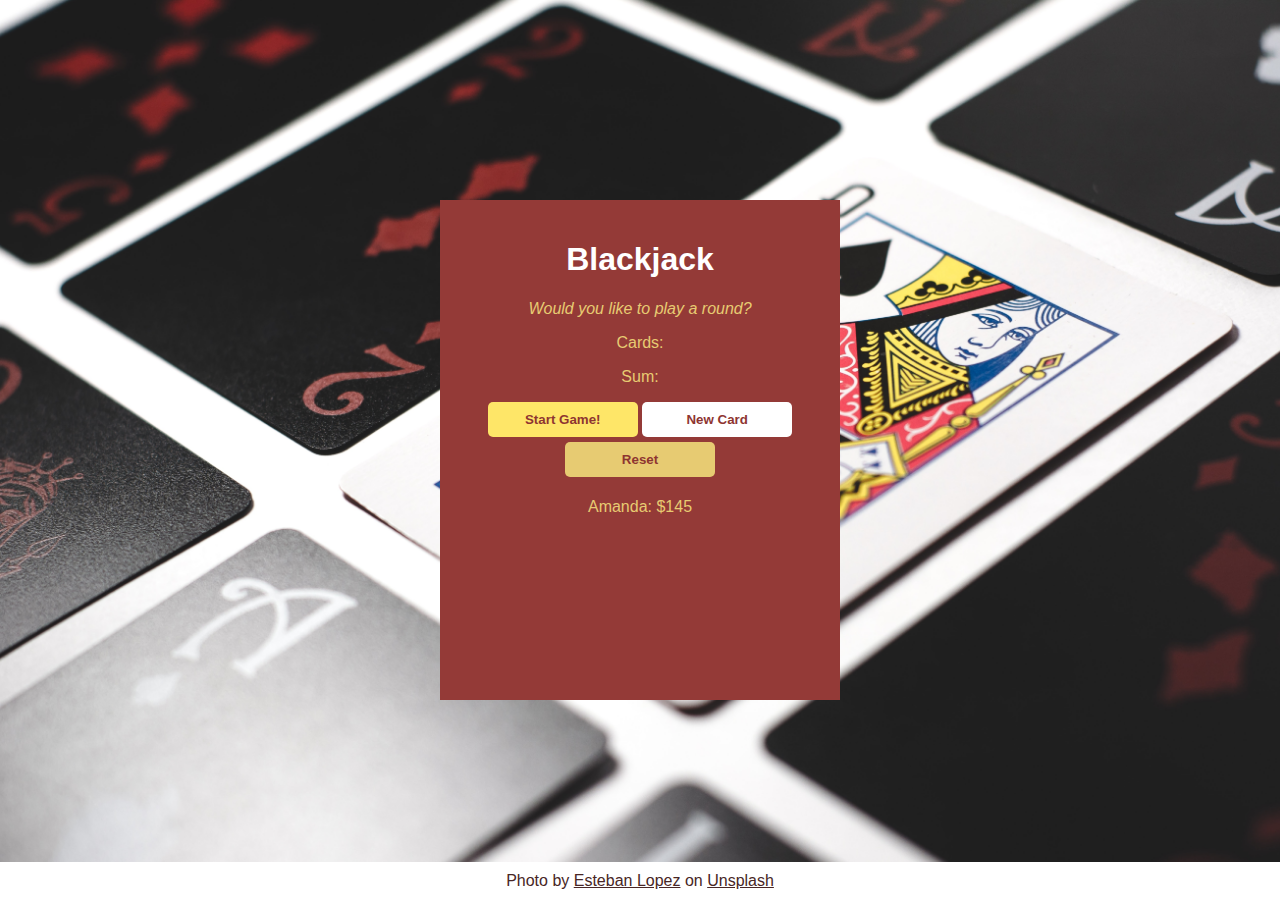
<file: index.html>
<!DOCTYPE html>
<html lang="en">

<head>
    <meta charset="UTF-8">
    <meta http-equiv="X-UA-Compatible" content="IE=edge">
    <meta name="viewport" content="width=device-width, initial-scale=1.0">

    <link rel="stylesheet" href="main.css">

    <title>Blackjack Game</title>
</head>

<body>
   <div class="content-wrapper">
       <div class="content-card">

<h1>Blackjack</h1>

<p id="message-el">Would you like to play a round?</p>
<p id="cards-el">Cards:</p>
<p id="sum-el">Sum:</p>

<button class="start-btn" onclick="startGame()">Start Game!</button>
<button class="newcard-btn" onclick="newCard()">New Card</button>
<button class="reset-btn" onclick="reset()">Reset</button>

<!-- output player name -->
<p id="player-el"></p>
       </div> <!-- end content-card -->
</div>
<footer class="footer">
    Photo by <a href="https://unsplash.com/@exxteban?utm_source=unsplash&utm_medium=referral&utm_content=creditCopyText">Esteban Lopez</a> on <a href="https://unsplash.com/s/photos/blackjack?utm_source=unsplash&utm_medium=referral&utm_content=creditCopyText">Unsplash</a>
</footer>
    <script src="script.js"></script>
</body>

</html>
</file>
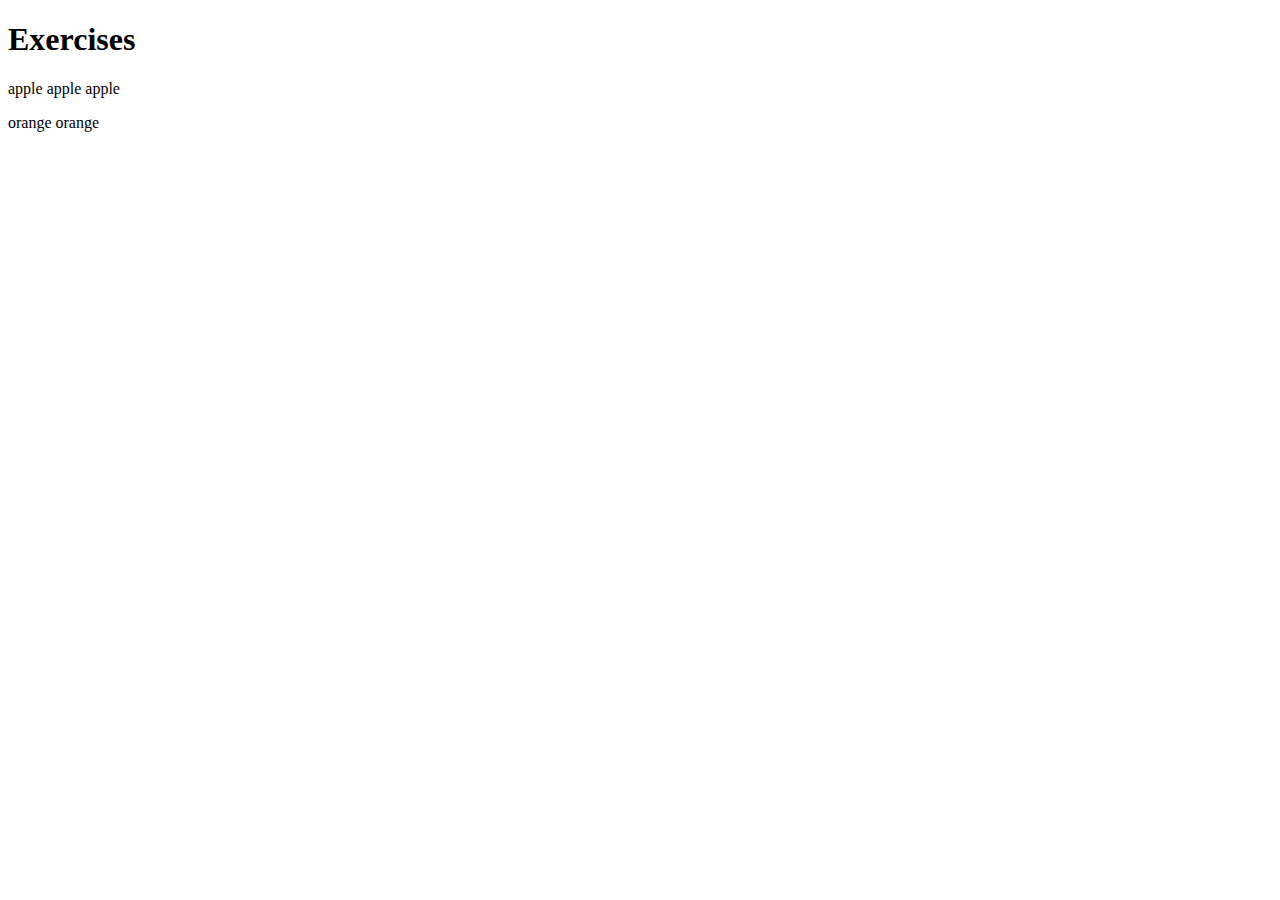
<file: exercises/exercises.html>
<!DOCTYPE html>
<html lang="en">

<head>
    <meta charset="UTF-8">
    <meta http-equiv="X-UA-Compatible" content="IE=edge">
    <meta name="viewport" content="width=device-width, initial-scale=1.0">

    <!-- <link rel="stylesheet" href="main.css"> -->

    <title>Exercises</title>
    <h1>Exercises</h1>
    <p id="apple-shelf"></p>
    <p id="orange-shelf"></p>
</head>

<body>



    <script src="exercises.js"></script>
</body>

</html>
</file>
<file: main.css>
/* color pallete via https://coolors.co/ */
/* used https://css-tricks.com/couple-takes-sticky-footer/ to create an automatic stickey footer */

html {
  box-sizing: border-box;
  height: 100%;
}
*,
*:before,
*:after {
  box-sizing: inherit;
}

body {
  width: 100%;
  min-height: 100vh;
  background-image: url(./esteban-lopez-OfdFHy1zxjQ-unsplash.jpg);
  background-size: cover;
  background-position: center;
  background-repeat: no-repeat;
  overflow-x: hidden;
  font-family: sans-serif;

  display: flex;
  flex-direction: column;
  align-items: center;
  /* remove margin on body so content is centered */
  margin: 0;
}

h1 {
  /* color: #f2bec1; */
  color: white;
}

p {
  color: #e7cb72;
}

button {
  border: none;
  padding-top: 10px;
  padding-bottom: 10px;
  color: white;

  font-weight: bold;
  width: 150px;
  margin-bottom: 5px;
  border-radius: 5px;
}

.start-btn {
  background-color: #fee668;
  color: #8e3531;
}

.newcard-btn {
  background-color: white;
  color: #8e3531;
}

.reset-btn {
  background-color: #e7cb72;
  color: #8e3531;
}

.content-wrapper {
  flex: 1 0 auto;
}

.content-card {
  background-color: #943a37;
  width: 300px;
  height: 400px;
  padding: 20px;
  text-align: center;
  margin-top: 20px;
}

#message-el {
  font-style: italic;
}

a {
  color: #482625;
}
.footer {
  flex-shrink: 0;
  color: #482625;
  padding: 10px;
  text-align: center;
}

footer {
  background-color: white;
  width: 100%;
}

@media screen and (min-width: 768px) {
  .content-card {
    width: 400px;
    height: 500px;
    margin-top: 200px;
  }
}
</file>
